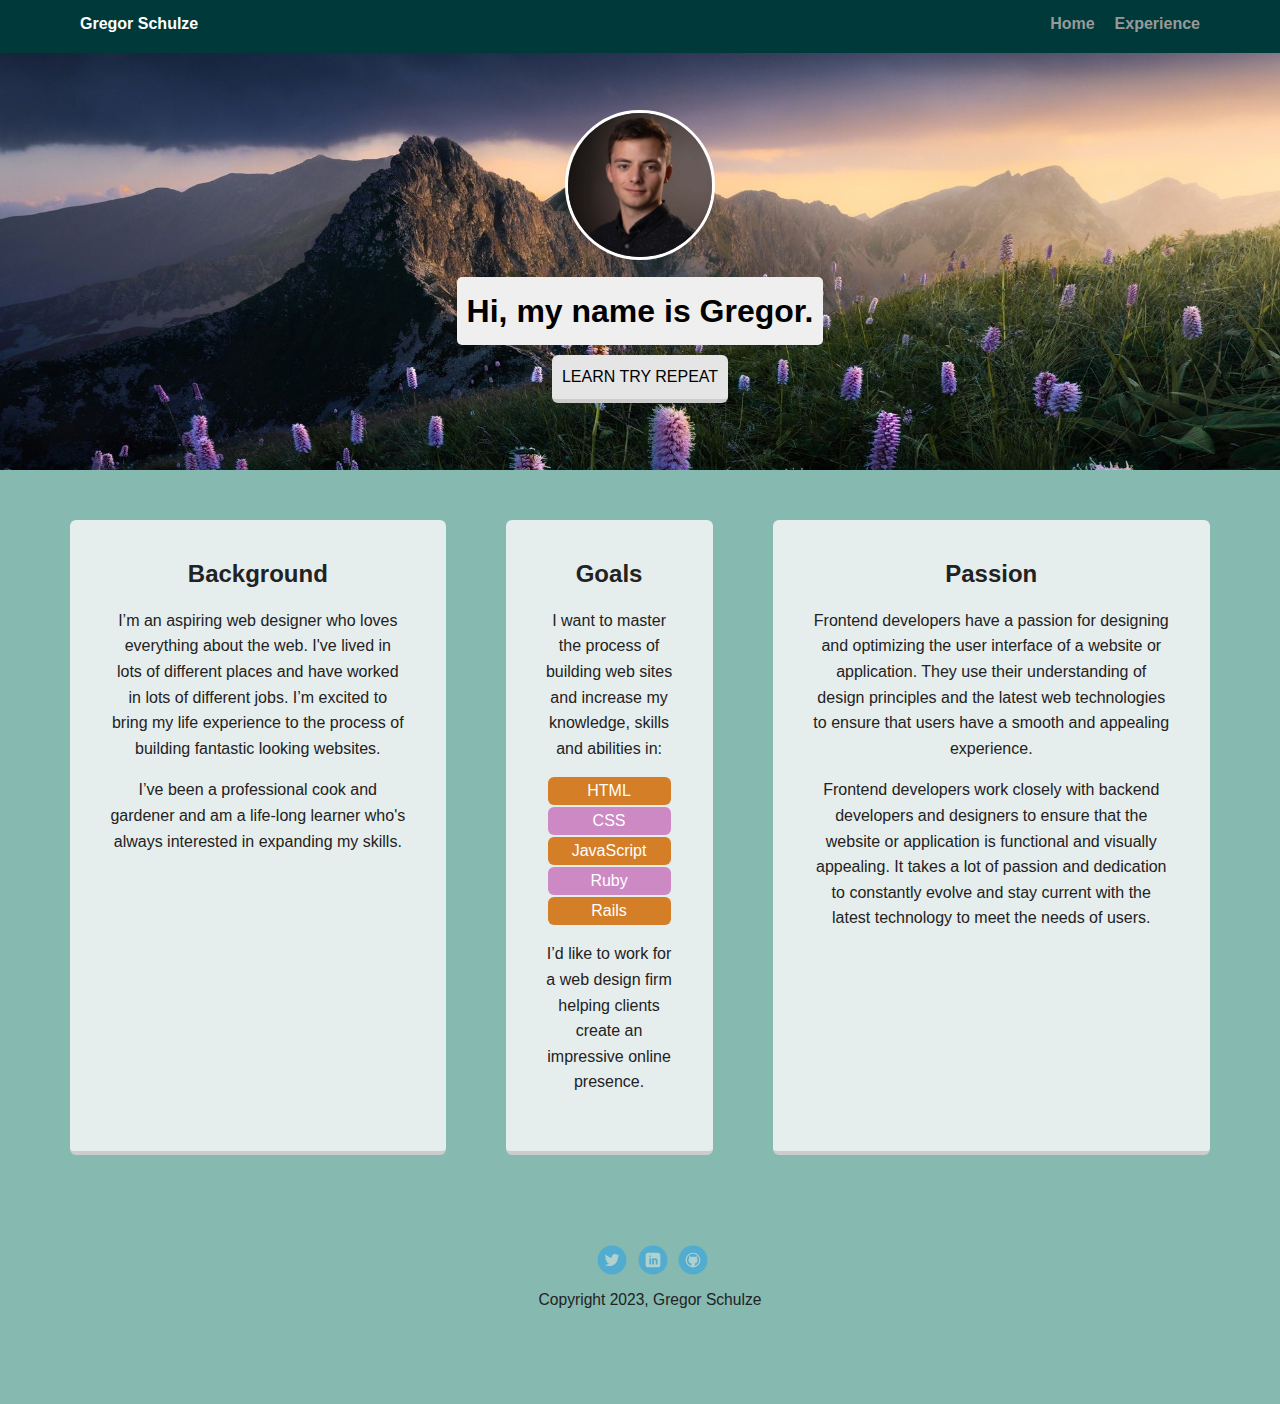
<file: index.html>
<!DOCTYPE html>
<html lang="en">
  <head>
    <meta charset="utf-8" />
    <title>Gregor Schulzes Profile</title>
    <meta name="viewport" content="width=device-width, initial-scale=1.0" />
    <link rel="stylesheet" href="styles.css" />
    <link href="#" rel="stylesheet" />
  </head>
  <body>
    <div class="main-nav">
      <ul class="nav">
        <li class="name">Gregor Schulze</li>
        <li><a href="#">Home</a></li>
        <li><a href="Seite_02_Experience.html">Experience</a></li>
      </ul>
    </div>

    <header>
      <img
        src="images/Gregor_1200x1200.jpg"
        alt="Picture of me"
        class="profile-image"
      />
      <h1 class="tag name">Hi, my name is Gregor.</h1>
      <p class="tag location">Learn Try repeat</p>
    </header>

    <main class="flex">
      <div class="card">
        <h2>Background</h2>
        <p>
          I’m an aspiring web designer who loves everything about the web. I've
          lived in lots of different places and have worked in lots of different
          jobs. I’m excited to bring my life experience to the process of
          building fantastic looking websites.
        </p>
        <p>
          I’ve been a professional cook and gardener and am a life-long learner
          who's always interested in expanding my skills.
        </p>
      </div>

      <div class="card">
        <h2>Goals</h2>
        <p>
          I want to master the process of building web sites and increase my
          knowledge, skills and abilities in:
        </p>
        <ul class="skills">
          <li>HTML</li>
          <li>CSS</li>
          <li>JavaScript</li>
          <li>Ruby</li>
          <li>Rails</li>
        </ul>
        <p>
          I’d like to work for a web design firm helping clients create an
          impressive online presence.
        </p>
      </div>

      <div class="card">
        <h2>Passion</h2>
        <p>
          Frontend developers have a passion for designing and optimizing the
          user interface of a website or application. They use their
          understanding of design principles and the latest web technologies to
          ensure that users have a smooth and appealing experience.
        </p>
        <p>
          Frontend developers work closely with backend developers and designers
          to ensure that the website or application is functional and visually
          appealing. It takes a lot of passion and dedication to constantly
          evolve and stay current with the latest technology to meet the needs
          of users.
        </p>
      </div>
    </main>
    <footer>
      <ul>
        <li>
          <a
            href="https://twitter.com/GregorSchulze97"
            target="_blank"
            class="social twitter"
            >Twitter</a
          >
        </li>
        <li>
          <a
            href="https://www.linkedin.com/in/gregor-schulze-8b36401a4/"
            target="_blank"
            class="social linkedin"
            >LinkedIn</a
          >
        </li>
        <li>
          <a
            href="https://github.com/GregorSchulze"
            target="_blank"
            class="social github"
            >Github</a
          >
        </li>
      </ul>
      <p class="copyright">Copyright 2023, Gregor Schulze</p>
    </footer>
  </body>
</html>
</file>
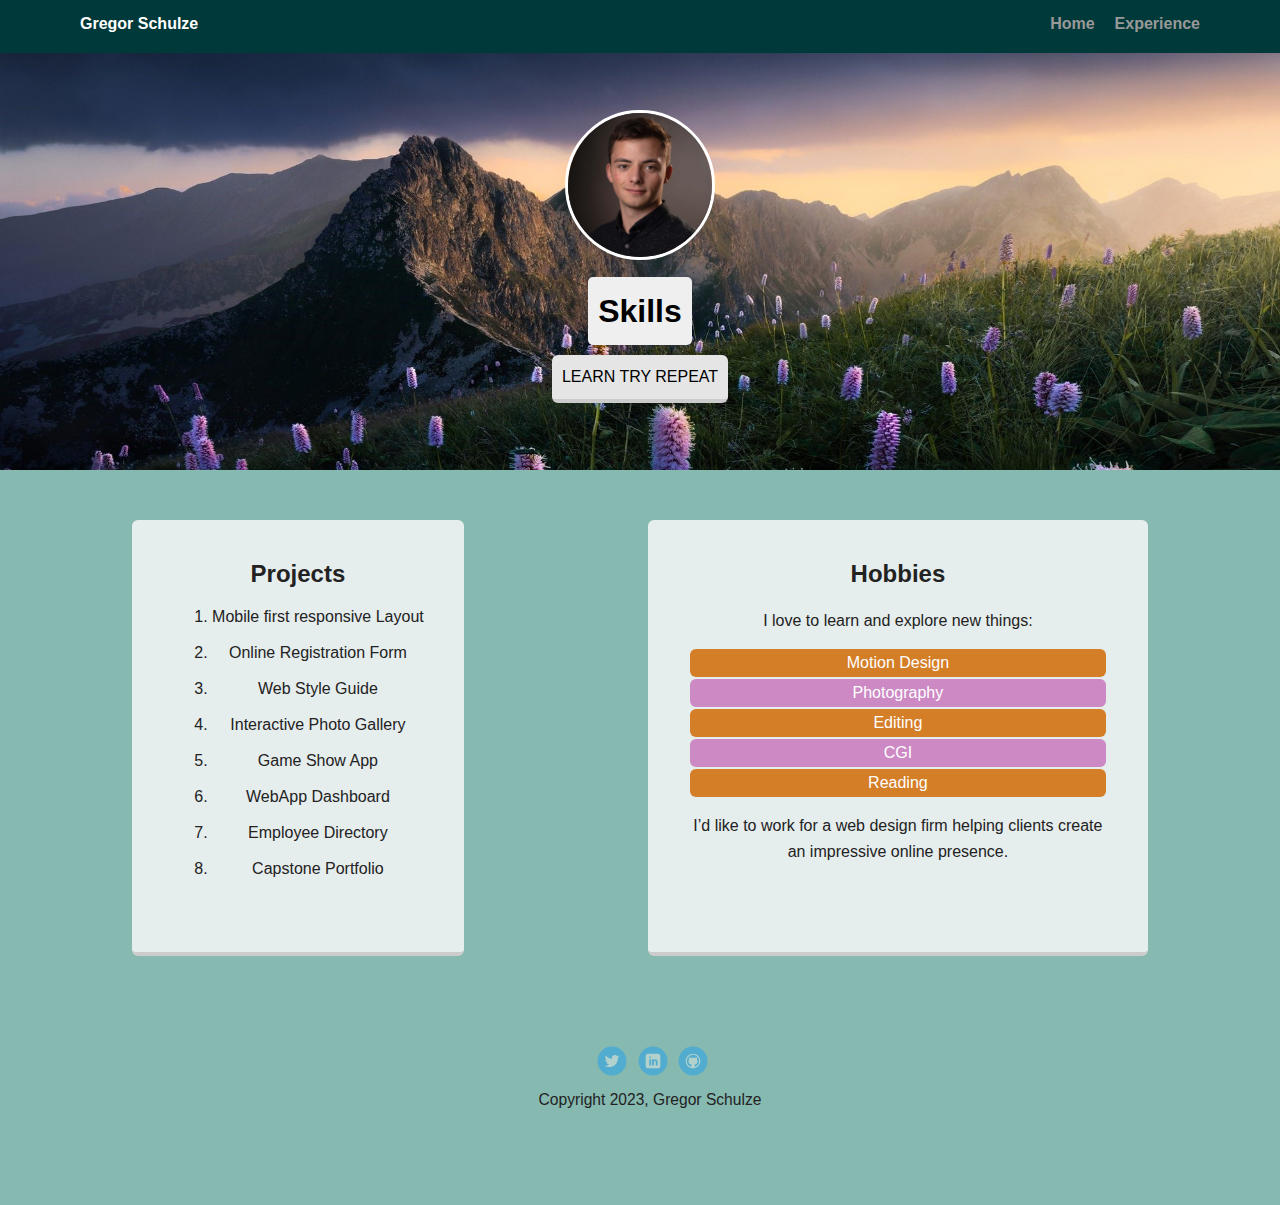
<file: Seite 02_Experience.html>
<!doctype html>
<html lang="en">
<head>
  <meta charset="utf-8">
  <title>Gregor Schulzes Profile</title>
  <meta name="viewport" content="width=device-width, initial-scale=1.0">
  <link rel="stylesheet" href="styles.css">
  <link href="#" rel="stylesheet"></head>
  <body>

    <div class="main-nav">
        <ul class="nav">
          <li class="name">Gregor Schulze</li>
          <li><a href="index.html">Home</a></li>
          <li><a href="Seite 02_Experience.html">Experience</a></li>
        </ul>
    </div>

    <header>
      <img src="images/Gregor_1200x1200.jpg" alt="Drawing of Jane Smith" class="profile-image">
      <h1 class="tag name">Skills</h1>
      <p class="tag location">Learn Try Repeat</p>
    </header>

      <main class="flex">
        <div class="card">
          <h2>Projects</h2>
          <ol>
          <li>Mobile first responsive Layout</li><br>
          <li>Online Registration Form</li><br>
          <li>Web Style Guide</li><br>
          <li>Interactive Photo Gallery</li><br>
          <li>Game Show App</li><br>
          <li>WebApp Dashboard</li><br>
          <li>Employee Directory</li><br>
          <li>Capstone Portfolio</li><br>
          </ol>
        </div> 

      <div class="card">
        <h2>Hobbies</h2>
        <p>I love to learn and explore new things:</p>
        <ul class="skills">
          <li>Motion Design</li>
          <li>Photography</li>
          <li>Editing</li>
          <li>CGI</li>
          <li>Reading</li>
        </ul>
        <p>I’d like to work for a web design firm helping clients create an impressive online presence.</p>
      </div> 

    </main>
    <footer>
      <ul>
        <li><a href="https://twitter.com/treehouse" target="_blanet" class="social twitter">Twitter</a></li>
        <li><a href="https://www.linkedin.com/feed/" target="_blanet" class="social linkedin">LinkedIn</a></li>
        <li><a href="https://github.com/" target="_blanet" class="social github">Github</a></li>
      </ul>
      <p class="copyright">Copyright 2023, Gregor Schulze</p>
    </footer>
  </body>
  </html>
</file>
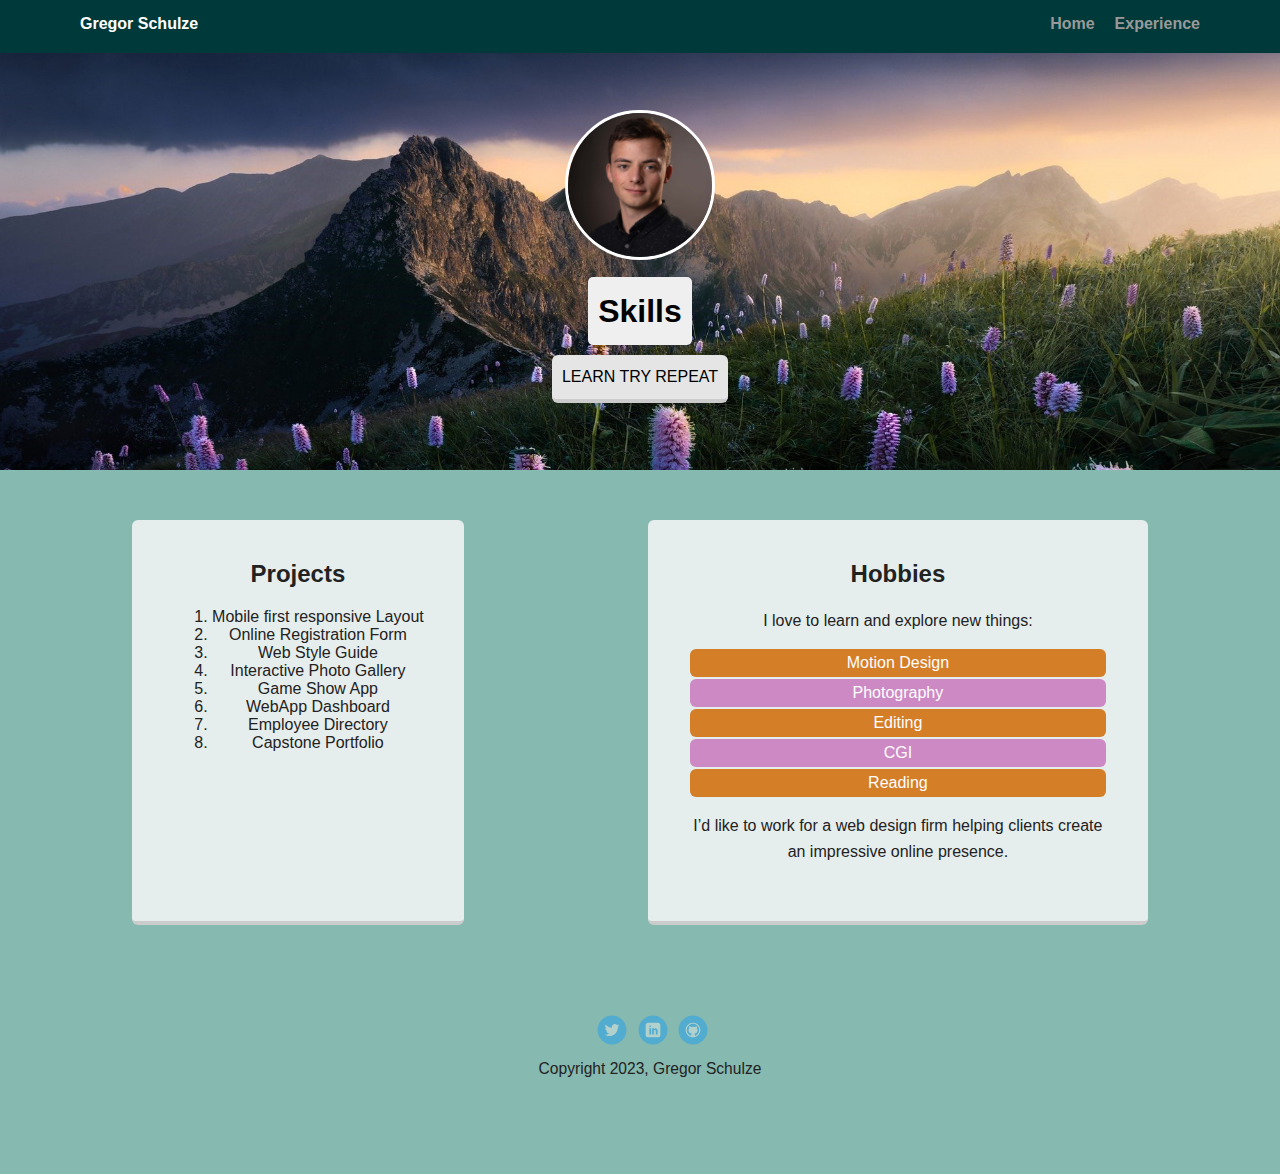
<file: Seite_02_Experience.html>
<!doctype html>
<html lang="en">
<head>
  <meta charset="utf-8">
  <title>Gregor Schulzes Profile</title>
  <meta name="viewport" content="width=device-width, initial-scale=1.0">
  <link rel="stylesheet" href="styles.css">
  <link href="#" rel="stylesheet"></head>
  <body>

    <div class="main-nav">
        <ul class="nav">
          <li class="name">Gregor Schulze</li>
          <li><a href="index.html">Home</a></li>
          <li><a href="Seite_02_Experience.html">Experience</a></li>
        </ul>
    </div>

    <header>
      <img src="images/Gregor_1200x1200.jpg" alt="Picture of me" class="profile-image">
      <h1 class="tag name">Skills</h1>
      <p class="tag location">Learn Try Repeat</p>
    </header>

      <main class="flex">
        <div class="card">
          <h2>Projects</h2>
          <ol>
          <li>Mobile first responsive Layout</li>
          <li>Online Registration Form</li>
          <li>Web Style Guide</li>
          <li>Interactive Photo Gallery</li>
          <li>Game Show App</li>
          <li>WebApp Dashboard</li>
          <li>Employee Directory</li>
          <li>Capstone Portfolio</li>
          </ol>
        </div> 

      <div class="card">
        <h2>Hobbies</h2>
        <p>I love to learn and explore new things:</p>
        <ul class="skills">
          <li>Motion Design</li>
          <li>Photography</li>
          <li>Editing</li>
          <li>CGI</li>
          <li>Reading</li>
        </ul>
        <p>I’d like to work for a web design firm helping clients create an impressive online presence.</p>
      </div> 

    </main>
    <footer>
      <ul>
        <li><a href="https://twitter.com/GregorSchulze97" target="_blank" class="social twitter">Twitter</a></li>
        <li><a href="https://www.linkedin.com/in/gregor-schulze-8b36401a4/" target="_blank" class="social linkedin">LinkedIn</a></li>
        <li><a href="https://github.com/GregorSchulze" target="_blank" class="social github">Github</a></li>
      </ul>
      <p class="copyright">Copyright 2023, Gregor Schulze</p>
    </footer>
  </body>
  </html>
</file>
<file: styles.css>
/* Global Layout Set-up */
* { 
  box-sizing: border-box;
}
  
body {
  margin: 0;
  padding: 0;
  text-align: center;
  font-family: 'Roboto', sans-serif;
  color: #222;
  background: #86b9b0;
}
/* Link Styles */

a {
  text-decoration: none;
  color: #999;
}


/* Section Styles */

.main-nav {
  width: 100%;
  background: #003939;
  min-height: 30px;
  padding: 10px;
  position: fixed;
  text-align: center;
}
.nav {
  display: flex;
  justify-content: space-around;
  font-weight: 700;
  list-style-type: none;
  margin: 0 auto;
  padding: 0;
}

.nav .name {
    display: block;
    margin-right: auto;
    color: white;
}
.nav li {
  padding: 5px 10px 10px 10px;
}
.nav a {
  transition: all .5s;
}
.nav a:hover {
  color: white
}

header {
  text-align: center;
  background: url('images/BG_Nature.jpg') no-repeat top center ;
  background-size: cover;
  overflow: hidden;
  padding-top: 60px;
}
header {
  line-height: 1.5;
}
header .profile-image {
  margin-top: 50px;
  width: 150px;
  height: 150px;
  border-radius: 50%;
  border: 3px solid white;
  transition: all .5s;
}
header .profile-image:hover {
  transform: scale(1.3) rotate(5deg);
}
.tag {
  background-color: #efefef;
  color: black;
  padding: 10px;
  border-radius: 5px;
  display: table;
  margin: 10px auto;
} 
.location {
  background-color: rgb(229, 229, 229);
  color: rgb(0, 0, 0);
  text-transform: uppercase;
  transition: all 1s;
  border-bottom: 4px solid #ccc;
  border-radius: 6px;
  transition: all 1s;
}
.location:hover {
  border-color: #ff99ff;
  transform: scale(1.025);
}
.card {
  margin: 30px;
  padding: 20px 40px 40px;
  max-width: 500px;
  text-align: middle;
  background: #e6eded;
  border-bottom: 4px solid #ccc;
  border-radius: 6px;
  transition: all 1s;
}

.card:hover {
  border-color: #ff99ff;
  transform: scale(1.025);
}

ul.skills {
  padding: 0;
  text-align: center;
}

.skills li {
  border-radius: 6px;
  display: block;
  background: #cd89c4;
  color: white;
  padding: 5px 10px;
  margin: 2px;
}

.skills li:nth-child(odd) {
  background: #d57e28;
}

footer {
  width: 100%;
  min-height: 30px;
  padding: 20px 0 40px 20px;
}

footer .copyright {
  top: -8px;
  font-size: .75em;
}

footer ul {
  list-style-type: none;
  margin: 0;
  padding: 0;
}

footer ul li {
  display: inline-block;
}

a.social {
  display: inline-block;
  text-indent: -9999px;
  margin-left: 5px;
  width: 30px;
  height: 30px;
  background-size: 30px 30px;
  opacity: .4;
  transition: all .5s;
}
a.twitter {
  background-image: url(images/twitter.svg);
}
a.linkedin {
  background-image: url(images/linkedin.svg);
}
a.github {
  background-image: url(images/github.svg);
}
a.social:hover {
  opacity: 1;
}
.clearfix {
  clear: both;
}

/* Styles for larger screens */
@media screen and (min-width: 720px) {
  
  .flex {
      display: -ms-flexbox;      /* TWEENER - IE 10 */
      display: flex; 
      max-width: 1200px;
      -ms-flex-pack: distribute;
      justify-content: space-around;
      margin: 0 auto;
  }

  header {
    min-height: 470px;
  }

  .nav {
    max-width: 1200px;
    padding: 0 30px;
  }


  main {
    padding-top: 20px;
  }

  main p {
    line-height: 1.6em;
  }

  footer {
    font-size: 1.3em;
    max-width: 1200px;
    margin: 40px auto;
  }

}
</file>
